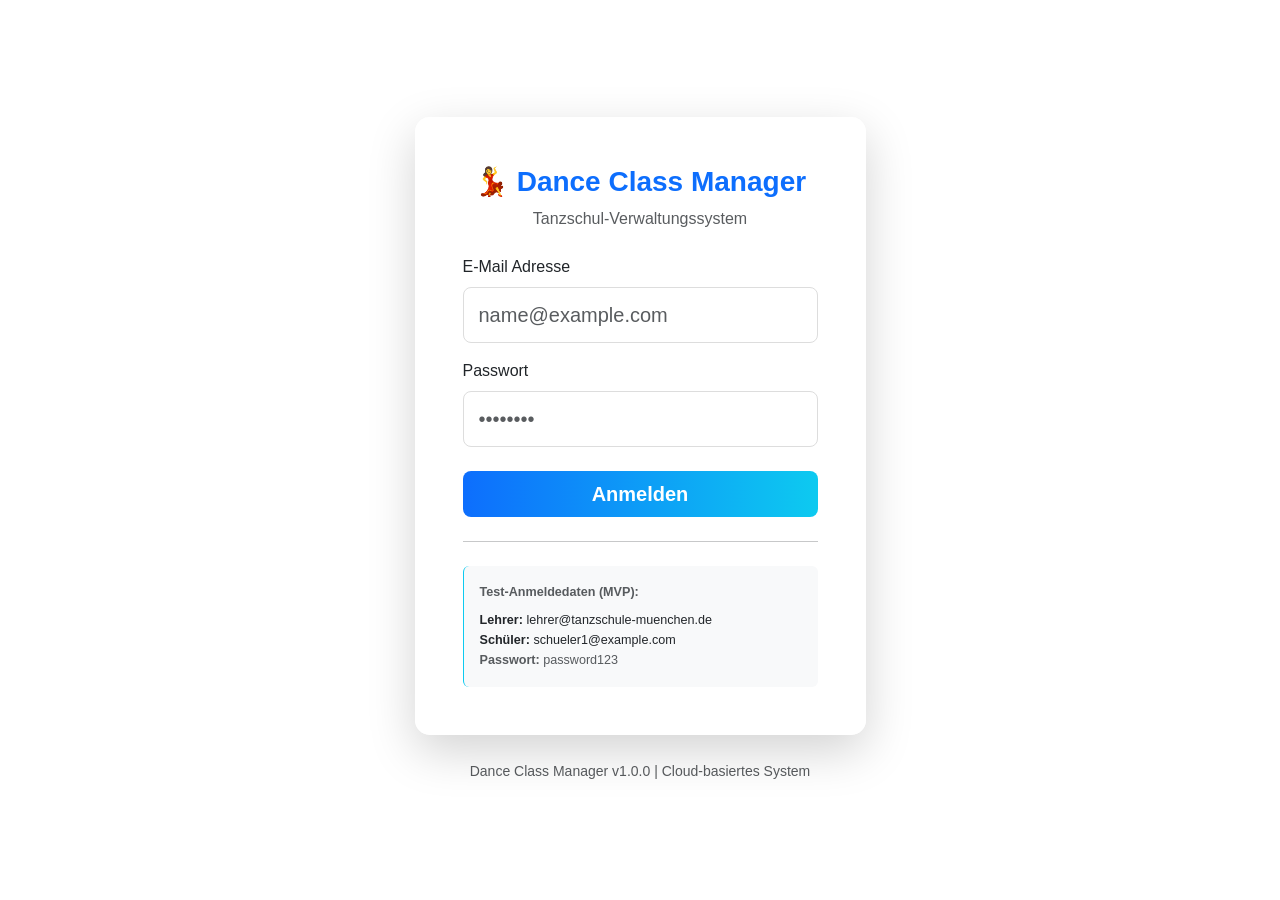
<file: danceclass-manager-frontend/index.html>
<!DOCTYPE html>
<html lang="de">
<head>
    <meta charset="UTF-8">
    <meta name="viewport" content="width=device-width, initial-scale=1.0">
    <title>Dance Class Manager - Login</title>
    <link href="https://cdn.jsdelivr.net/npm/bootstrap@5.3.0/dist/css/bootstrap.min.css" rel="stylesheet">
    <link rel="stylesheet" href="css/style.css">
</head>
<body class="bg-gradient login-page">
    <div class="container">
        <div class="row justify-content-center align-items-center min-vh-100">
            <div class="col-md-6 col-lg-5">
                <div class="login-card card shadow-lg border-0">
                    <div class="card-body p-5">
                        <!-- Header -->
                        <div class="text-center mb-4">
                            <h1 class="h3 fw-bold text-primary">💃 Dance Class Manager</h1>
                            <p class="text-muted">Tanzschul-Verwaltungssystem</p>
                        </div>

                        <!-- Login Form -->
                        <form id="loginForm">
                            <div class="mb-3">
                                <label for="email" class="form-label">E-Mail Adresse</label>
                                <input 
                                    type="email" 
                                    class="form-control form-control-lg" 
                                    id="email" 
                                    placeholder="name@example.com"
                                    required
                                >
                            </div>

                            <div class="mb-4">
                                <label for="password" class="form-label">Passwort</label>
                                <input 
                                    type="password" 
                                    class="form-control form-control-lg" 
                                    id="password" 
                                    placeholder="••••••••"
                                    required
                                >
                            </div>

                            <!-- Error Message -->
                            <div id="errorAlert" class="alert alert-danger d-none" role="alert">
                                <strong>Fehler:</strong> <span id="errorMessage"></span>
                            </div>

                            <!-- Loading Spinner -->
                            <div id="loadingSpinner" class="spinner-border spinner-border-sm d-none" role="status">
                                <span class="visually-hidden">Wird geladen...</span>
                            </div>

                            <!-- Login Button -->
                            <button 
                                type="submit" 
                                class="btn btn-primary btn-lg w-100 fw-bold"
                                id="loginBtn"
                            >
                                Anmelden
                            </button>
                        </form>

                        <!-- Test Credentials Info -->
                        <hr class="my-4">
                        <div class="test-credentials p-3 bg-light rounded border-start border-info">
                            <small class="text-muted d-block mb-2"><strong>Test-Anmeldedaten (MVP):</strong></small>
                            <small class="d-block">
                                <strong>Lehrer: </strong>lehrer@tanzschule-muenchen.de
                            </small>
                            <small class="d-block">
                                <strong>Schüler: </strong>schueler1@example.com
                            </small>
                            <small class="d-block text-muted">
                                <strong>Passwort: </strong>password123
                            </small>
                        </div>
                    </div>
                </div>

                <!-- Footer -->
                <div class="text-center mt-4 text-muted">
                    <small>Dance Class Manager v1.0.0 | Cloud-basiertes System</small>
                </div>
            </div>
        </div>
    </div>

    <script src="https://cdn.jsdelivr.net/npm/bootstrap@5.3.0/dist/js/bootstrap.bundle.min.js"></script>
    <script src="js/api-client.js"></script>
    <script src="js/auth.js"></script>
    <script>
        // Login Form Handler
        document.getElementById('loginForm').addEventListener('submit', async (e) => {
            e.preventDefault();

            const email = document.getElementById('email').value;
            const password = document.getElementById('password').value;
            const loginBtn = document.getElementById('loginBtn');
            const errorAlert = document.getElementById('errorAlert');
            const loadingSpinner = document.getElementById('loadingSpinner');

            // UI States
            loginBtn.disabled = true;
            loadingSpinner.classList.remove('d-none');
            errorAlert.classList.add('d-none');

            try {
                const response = await apiClient.login(email, password);
                
                if (response.ok) {
                    const user = await response.json();
                    
                    // Store user info in session
                    sessionStorage.setItem('currentUser', JSON.stringify(user));
                    
                    // Redirect based on role
                    if (user.role === 'TEACHER') {
                        window.location.href = 'teacher-dashboard.html';
                    } else if (user.role === 'STUDENT') {
                        window.location.href = 'student-dashboard.html';
                    } else {
                        window.location.href = 'student-dashboard.html'; // Default
                    }
                } else {
                    const errorData = await response.text();
                    showError(errorData || 'Login fehlgeschlagen');
                }
            } catch (error) {
                console.error('Login error:', error);
                showError('Verbindung zum Server fehlgeschlagen. Bitte überprüfen Sie die Backend-Verbindung.');
            } finally {
                loginBtn.disabled = false;
                loadingSpinner.classList.add('d-none');
            }
        });

        function showError(message) {
            const errorAlert = document.getElementById('errorAlert');
            const errorMessage = document.getElementById('errorMessage');
            errorMessage.textContent = message;
            errorAlert.classList.remove('d-none');
        }

        // REMOVED: The auto-redirect on page load that caused the loop!
        // Only redirect if explicitly logged in (form submission)
    </script>
</body>
</html>
</file>
<file: danceclass-manager-frontend/css/style.css>
:root {
    --primary-color: #0d6efd;
    --secondary-color: #6c757d;
    --success-color: #198754;
    --danger-color: #dc3545;
    --warning-color: #ffc107;
    --info-color: #0dcaf0;
    --light-color: #f8f9fa;
    --dark-color: #212529;
}

* {
    margin: 0;
    padding: 0;
    box-sizing: border-box;
}

body {
    font-family: 'Segoe UI', Tahoma, Geneva, Verdana, sans-serif;
    background-color: #f5f7fa;
    color: var(--dark-color);
}

/* Login Page */
.login-page {
    background: linear-gradient(135deg, #667eea 0%, #764ba2 100%);
}

.login-card {
    border-radius: 15px;
    overflow: hidden;
}

.login-card .card-body {
    background: white;
}

/* Navbar */
.navbar-dark {
    background: linear-gradient(90deg, var(--primary-color), #0dcaf0) !important;
}

.navbar-brand {
    font-size: 1.5rem;
    letter-spacing: 1px;
}

/* Course Cards */
.course-card {
    transition: transform 0.3s ease, box-shadow 0.3s ease;
    border-radius: 10px;
    overflow: hidden;
}

.course-card:hover {
    transform: translateY(-5px);
    box-shadow: 0 10px 30px rgba(0, 0, 0, 0.15) !important;
}

.course-card .card-body {
    background: white;
}

.course-card .card-footer {
    background-color: #f8f9fa;
}

/* Buttons */
.btn {
    border-radius: 8px;
    font-weight: 500;
    transition: all 0.3s ease;
}

.btn-primary {
    background: linear-gradient(90deg, var(--primary-color), #0dcaf0);
    border: none;
}

.btn-primary:hover {
    background: linear-gradient(90deg, #0d5ed9, #0bb5e0);
    transform: translateY(-2px);
    box-shadow: 0 5px 15px rgba(13, 110, 253, 0.4);
}

/* Forms */
.form-control {
    border-radius: 8px;
    border: 1px solid #ddd;
    padding: 12px 15px;
    transition: border-color 0.3s ease;
}

.form-control:focus {
    border-color: var(--primary-color);
    box-shadow: 0 0 0 0.2rem rgba(13, 110, 253, 0.25);
}

/* Alerts */
.alert {
    border-radius: 10px;
    border: none;
    box-shadow: 0 2px 10px rgba(0, 0, 0, 0.1);
}

/* Modals */
.modal-content {
    border-radius: 15px;
    border: none;
    box-shadow: 0 10px 40px rgba(0, 0, 0, 0.2);
}

.modal-header {
    background: linear-gradient(90deg, var(--primary-color), #0dcaf0);
    color: white;
    border: none;
}

/* List Groups */
.list-group-item {
    border-radius: 8px;
    border: 1px solid #e9ecef;
    margin-bottom: 8px;
}

.list-group-item:hover {
    background-color: #f8f9fa;
}

/* Progress Bar */
.progress {
    background-color: #e9ecef;
    border-radius: 10px;
    overflow: hidden;
}

.progress-bar {
    background: linear-gradient(90deg, var(--info-color), #0dcaf0);
}

/* Utilities */
.min-vh-100 {
    min-height: 100vh;
}

.shadow-lg {
    box-shadow: 0 15px 35px rgba(0, 0, 0, 0.2);
}

.text-primary {
    color: var(--primary-color) !important;
}

.bg-gradient {
    background: linear-gradient(135deg, #667eea 0%, #764ba2 100%);
}

/* Responsive */
@media (max-width: 768px) {
    .login-card {
        margin: 20px;
    }

    .course-card {
        margin-bottom: 20px;
    }

    .navbar-brand {
        font-size: 1.2rem;
    }
}

/* Animations */
@keyframes fadeIn {
    from {
        opacity: 0;
        transform: translateY(10px);
    }
    to {
        opacity: 1;
        transform: translateY(0);
    }
}

.card {
    animation: fadeIn 0.5s ease-out;
}

/* Tab styling */
.nav-tabs {
    border-bottom: 2px solid #e9ecef;
}

.nav-tabs .nav-link {
    color: var(--secondary-color);
    border: none;
    border-bottom: 3px solid transparent;
    font-weight: 500;
    transition: all 0.3s ease;
}

.nav-tabs .nav-link:hover {
    color: var(--primary-color);
    border-bottom-color: var(--primary-color);
}

.nav-tabs .nav-link.active {
    color: var(--primary-color);
    border-bottom-color: var(--primary-color);
    background: none;
}

/* Test credentials box */
.test-credentials {
    font-size: 0.9rem;
    line-height: 1.6;
}
</file>
